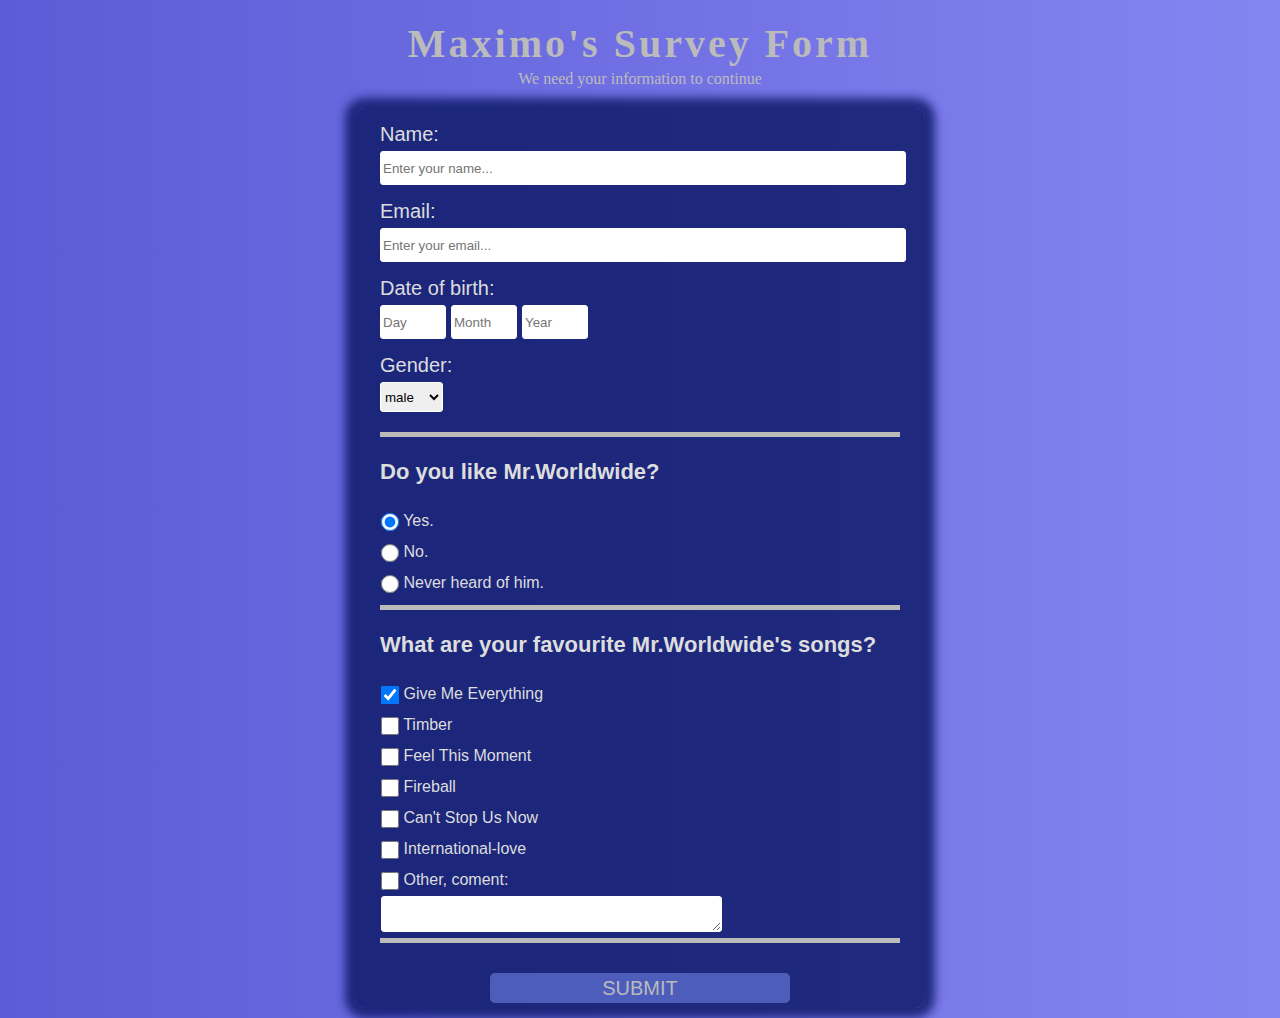
<file: Survey form/index.html>
<!DOCTYPE html>

<html lang="en">
  <head>
    <title>Survey Form</title>
    <meta charset="utf-8">
    <link href="css/style.css" rel="stylesheet" />
	<meta name="viewport" content="width=device-width, intial-scale=1">
  </head>
  <body>
    <header>
      <h1 id="title">Maximo's Survey Form</h1>
      <p id="description">We need your information to continue</p>
    </header>
    <div class="form">
      <form id="survey-form">
      <div class="group">
        <label id="name-label" class="text">Name: <input id="name" type="text" name="name" placeholder="Enter your name..." required></label>
        <label id="email-label" class="text">Email: <input id="email" type="email" name="email" placeholder="Enter your email..." required></label>
        <label id="number-label" class="text">Date of birth: <br><input id="number" type="number" name="birth-date" min="1" max="31" placeholder="Day" required><input id="number1" type="number" name="birth-date" min="1" max="12" placeholder="Month" required><input id="number2" type="number" name="birth-date" min="1900" max="2022" placeholder="Year" required></label>
        <label class="text">Gender:<br> 
          <select id="dropdown">
            <option>male</option>
            <option>female</option>
          </select>
        </label>
      </div>
      <div class="group">
        <h3>Do you like Mr.Worldwide?</h3>
        <label class="pitbull"><input id="yes" type="radio" name="pitbull" value="Yes" checked> Yes.</label>
        <label class="pitbull"><input id="no" type="radio" name="pitbull" value="No"> No.</label>
        <label class="pitbull"><input id="unknown" type="radio" name="pitbull" value="Unknown"> Never heard of him.<br></label>
      </div>
      <div class="group">
        <h3>What are your favourite Mr.Worldwide's songs?</h3>
        <label class="song"><input id="give-me-everything" type="checkbox" name="song" value="Give-me-everything" checked> Give Me Everything</label>
        <label class="song"><input id="timber" type="checkbox" name="song" value="Timber"> Timber</label>
        <label class="song"><input id="feel-this-moment" type="checkbox" name="song" value="Feel-this-moment"> Feel This Moment</label>
        <label class="song"><input id="fireball" type="checkbox" name="song" value="Fireball"> Fireball</label>
        <label class="song"><input id="can't-stop-us-now" type="checkbox" name="song" value="Can't-stop-us-now"> Can't Stop Us Now</label>
        <label class="song"><input id="international-love" type="checkbox" name="song" value="International-love"> International-love</label>
        <label class="song"><input id="other" type="checkbox" name="song" value="Other"> Other, coment:<textarea name="other" rows="2" cols="40"></textarea></label>
      </div>
      <input id="submit" type="submit" value="Submit">
    </div>
  </body>
</html>
</file>
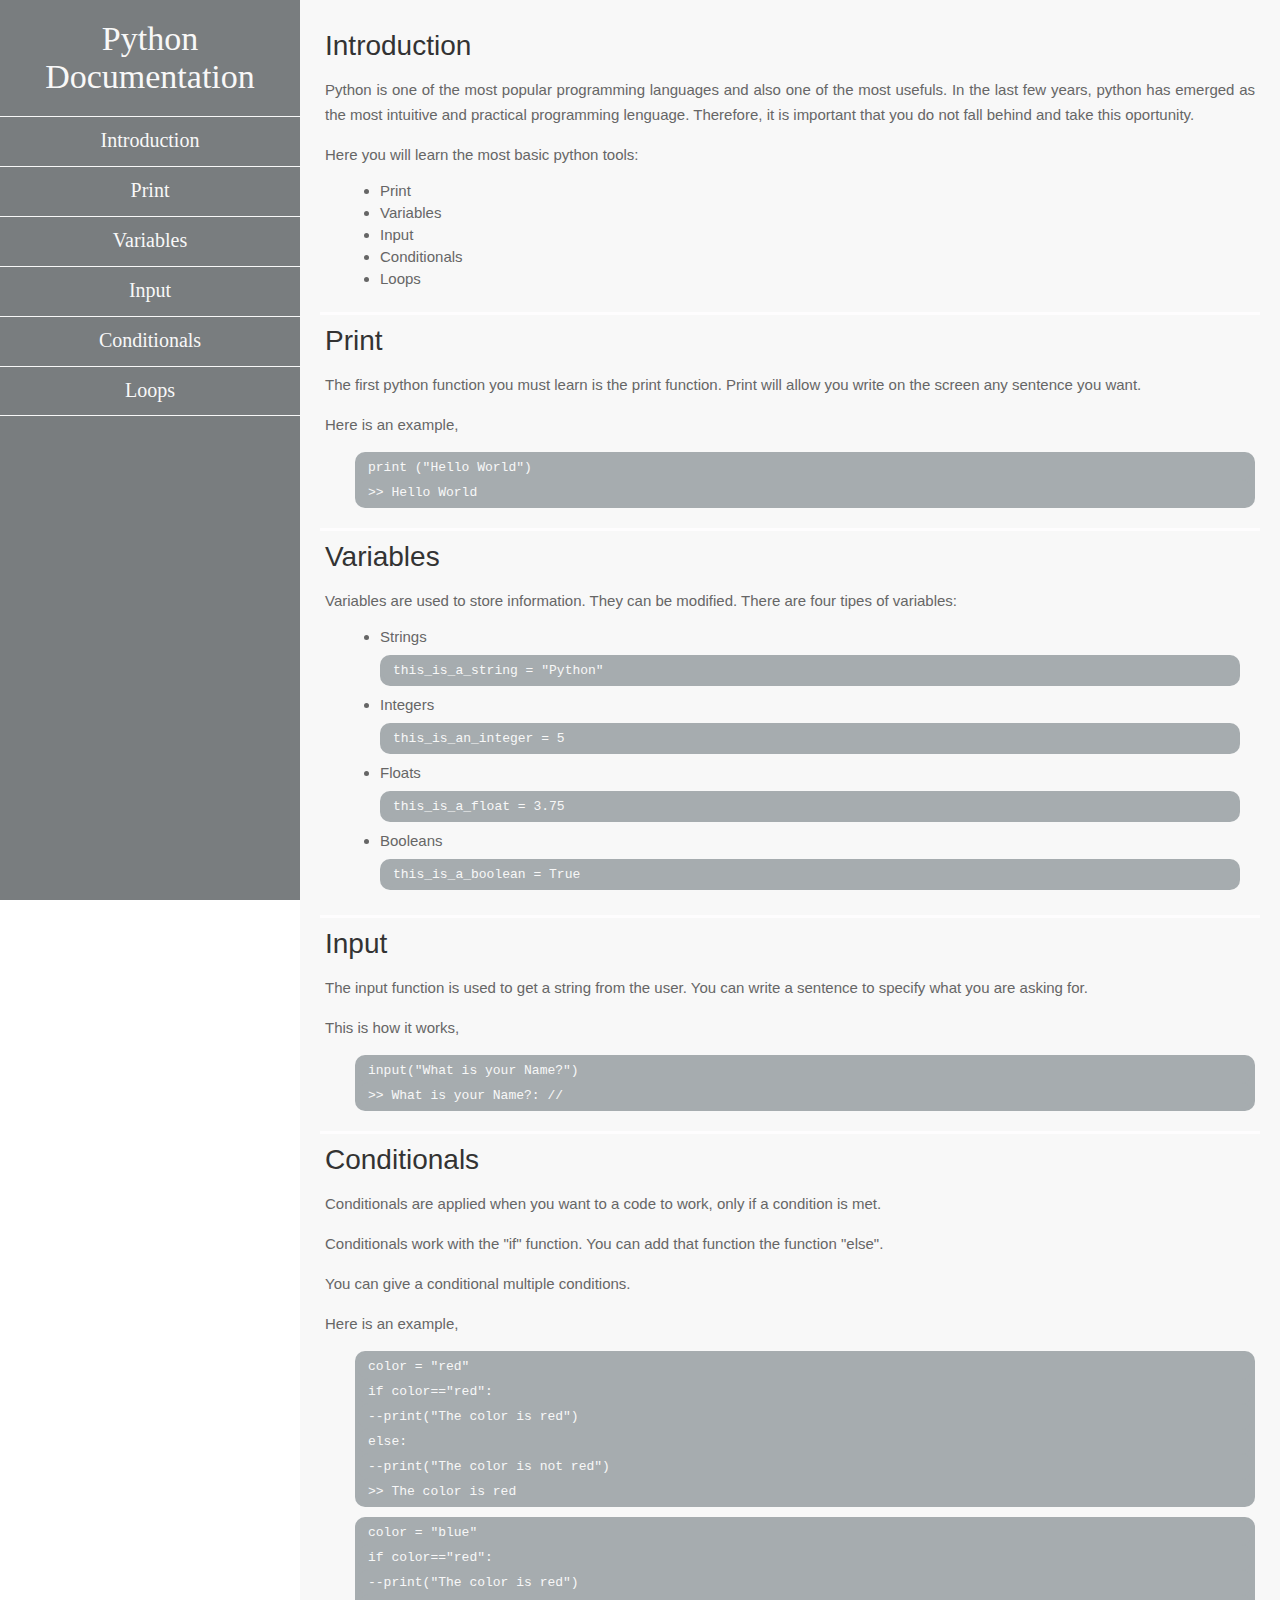
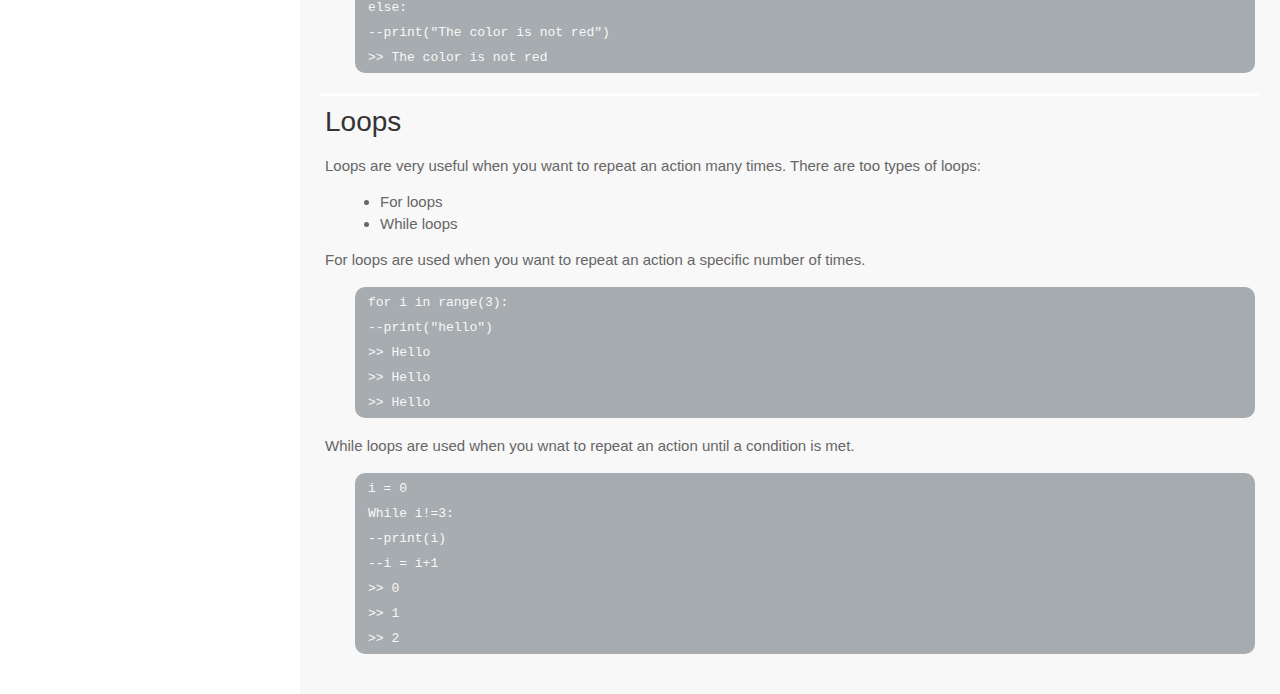
<file: Documentation page/documentation page.html>
<!DOCTYPE html>

<html lang="en">
  <head>
    <meta charset="UTF-8" />
    <meta name="viewport" content="width=device-width, initial-scale=1.0" />
    <link rel="stylesheet" href="styles.css" />
    <title>Technical Documentation Page</title>
  </head>
  <body>
    <main id="main-doc">
      <section class="main-section" id="Introduction">
        <header>Introduction</header>
        <article>
          <p>Python is one of the most popular programming languages and also one of the most usefuls. In the last few years, python has emerged as the most intuitive and practical programming lenguage. Therefore, it is important that you do not fall behind and take this oportunity.</p>
          <p>Here you will learn the most basic python tools:</p>
          <ul>
            <li>Print</li>
            <li>Variables</li>
            <li>Input</li>
            <li>Conditionals</li>
            <li>Loops</li>
          </ul>
        </article>
      </section>
      <section class="main-section" id="Print">
        <header>Print</header>
        <article>
          <p>The first python function you must learn is the print function. Print will allow you write on the screen any sentence you want.</p>
          <p>Here is an example,</p>
          <code >
            <p>print ("Hello World")
            </p>
            <p> >> Hello World</p>
          </code>
        </article>
      </section>
      <section class="main-section" id="Variables">
        <header>Variables</header>
        <article>
          <p>Variables are used to store information. They can be modified. There are four tipes of variables:</p>
          <ul>
            <li>Strings<code><p>this_is_a_string = "Python"</p></code></li>
            <li>Integers<code><p>this_is_an_integer = 5</p></code>
            <li>Floats<code><p>this_is_a_float = 3.75</p></code>
            <li>Booleans<code><p>this_is_a_boolean = True</p></code>
          </ul>
        </article>
      </section>
      <section class="main-section" id="Input">
        <header>Input</header>
        <article>
          <p>The input function is used to get a string from the user. You can write a sentence to specify what you are asking for.</p>
          <p>This is how it works,</p>
          <code>
            <p>input("What is your Name?")</p>
            <p> >> What is your Name?: //</p>
          </code>
        </article>
      </section>
      <section class="main-section" id="Conditionals">
        <header>Conditionals</header>
        <article>
          <p>Conditionals are applied when you want to a code to work, only if a condition is met.</p>
            <p>Conditionals work with the "if" function. You can add that function the function "else".</p>
            <p>You can give a conditional multiple conditions.</p>
            <p>Here is an example,</p>
          <code>
            <p>color = "red"</p>
            <p>if color=="red":</p>
            <p>--print("The color is red")</p>
            <p>else:</p>
            <p>--print("The color is not red")</p>
            <p >>> The color is red</p>
          </code>
          <code>
            <p>color = "blue"</p>
            <p>if color=="red":</p>
            <p>--print("The color is red")</p>
            <p>else:</p>
            <p>--print("The color is not red")</p>
            <p >>> The color is not red</p>
          </code>
        </article>
      </section>
      <section class="main-section" id="Loops">
        <header>Loops</header>
        <article>
          <p>Loops are very useful when you want to repeat an action many times. There are too types of loops:</p>
          <ul>
            <li>For loops</li>
            <li>While loops</li>
          </ul>
          <p>For loops are used when you want to repeat an action a specific number of times.</p>
          <code>
            <p>for i in range(3):</p>
            <p>--print("hello")</p>
            <p> >> Hello</p>
            <p> >> Hello</p>
            <p> >> Hello</p>
          </code>
          <p>While loops are used when you wnat to repeat an action until a condition is met.</p>
          <code>
            <p>i = 0
            <p>While i!=3:</p>
            <p>--print(i)</p>
            <p>--i = i+1</p>
            <p> >> 0</p>
            <p> >> 1</p>
            <p> >> 2</p>
          </code>
        </article>
      </section>
    </main>
    <nav id="navbar">
      <header>Python Documentation</header>
      <div id="links">
        <a class="nav-link" href="#Introduction">Introduction</a>
        <a class="nav-link" href="#Print">Print</a>
        <a class="nav-link" href="#Variables">Variables</a>
        <a class="nav-link" href="#Input">Input</a>
        <a class="nav-link" href="#Conditionals">Conditionals</a>
        <a class="nav-link" href="#Loops">Loops</a>
      </div>
    </nav>
  </body>
</html>
</file>
<file: Survey form/css/style.css>
body {
  background-image: linear-gradient( 90deg, #3333cccc, #6666eecc), url(https://images.unsplash.com/photo-1524661135-423995f22d0b?ixlib=rb-1.2.1&ixid=MnwxMjA3fDB8MHxwaG90by1wYWdlfHx8fGVufDB8fHx8&auto=format&fit=crop&w=1174&q=80);
  background-size: cover;
  margin: 0;
}

label {
  display: block;
}

input[name="birth-date"] {
  width: 60px;
}

textarea {
  display: block;
}

header {
  margin: 10px auto;
  text-align: center;
  max-width: 600px;
  min-width: 300px;
  
  color: #bbbbbb;
  padding: 5px 0;
 
}

h1 {
  margin: 5px 0 3px 0;
  font-size: 40px;
  font-family: coolvetica;
  letter-spacing: 3px;
}

p {
  margin: 2px 0 5px 0;
}

.group {
  max-width: 600px;
  min-widht: 300px;
  color: #dddddd;
  margin: 10px 15px;
  border-bottom: 5px solid #bbbbbb;
  padding-bottom: 5px;
}

label {
  font-size: 20px;
}

.form {
  background-color: #091663cc;
  box-shadow: 0 0 10px 10px #091663cc; 
  border-radius: 10px;
  margin: 10px auto;
  max-width: 550px;
  min-widht: 300px;
  padding: 5px 10px;
  font-family: sans-serif;
}

#name, #email {
  width: 100%;
  border-radius: 3px;
  border: 1px solid white;
}

input, select {
  height: 30px;
}

#name, #email, input[type="number"], select, textarea {
  border-radius: 3px;
  border: 1px solid white
}

.song, .pitbull {
  margin: 1px;
  padding: 0;
  vertical-align: middle;
  font-size: 16px;
}

input[type="checkbox"], input[type="radio"] {
  vertical-align: middle;
  margin: 0px;
  width: 18px;
}

.text {
  margin: 10px 0;
}

#name, #email, input[type="number"], select {
  margin: 5px 0;
}

input[type="number"] {
  margin-right: 5px;
}

h3{
  font-size: 22px;
}

input[type="submit"] {
  color: #bbbbbb;
  background-color: #4C5DBC;
  border: 3px solid #4C5DBC;
  border-radius: 5px;
  margin: 30px auto 0px auto;
  display: block;
  width: 300px;
  font-size: 20px;
  text-transform: uppercase;
  font-style: bold;
}
</file>
<file: Documentation page/styles.css>
* {
  scroll-behavior: smooth;
}

html {
  box-sizing: border-box;
}

*, *::after, *::before {
  box-sizing: inherit;
}

body {
  margin: 0;
}

#navbar {
  position: fixed;
  top: 0;
  left: 0;
  background-color:#797D7F;
  width: 300px;
  height: 100%;
}

#navbar header {
  margin: 20px auto;
  text-align: center;
  color: #f8f8f8;
  font-weight: normal;
  font-family: Verdana;
  font-size: 34px
}

#links {
  display: flex;
  flex-direction: column;
  flex-wrap: no-wrap;
  justify-content: center;
  align-items: center;
  width: 100%;
}

#links a {
  display: block;
  width: 100%;
  height: 50px;
  text-decoration: none;
  border-top: 1px solid #f8f8f8;
  text-align: center;
  margin: none;
  font-size: 20px;
  color: #f8f8f8;
  padding-top: 12px;
  font-family: Verdana;
}

#links a:last-of-type {
  border-bottom: 1px solid #f8f8f8;
}

#main-doc {
  position: absolute;
  left: 300px;
  padding: 20px;
  background-color: #f8f8f8;
  width: calc(100% - 300px);
}

.main-section {
  width: 100%;
  padding: 10px 5px;
  overflow: hidden;
  border-bottom: solid 3px #fefdfe;
}

.main-section:last-of-type {
  border-bottom: none;
}

header {
  font-size: 28px;
  font-family: sans-serif;
  font-weight: normal;
  color: #333333;
}

p:not(code p) {
  font-family: arial;
  font-size: 15px;
  line-height: 25px;
  text-align: justify;
}

ul {
  font-family: arial;
  font-size: 15px;
}

ul, p:not(code p) {
  color: #666666;
}

li {
  margin: 5px 1em;
}

code {
  display: block;
  text-align: left;
  background-color: #A6ACAF ;
  border-radius: 10px;
  padding: 3px;
  margin-left: 30px;
  margin-bottom: 10px
}

code p {
  background-color: inherit;
  width: 100%;
  padding: 0 10px;
  border-radius: inherit;
  line-height: 25px;
  color: #F8F8F8;
  margin: 0;
  font-size: 13px;
}

li code {
  margin-left: 0px;
  margin-top: 10px;
}

@media (max-width: 800px) {
  #main-doc {
    position: absolute;
    width: 100%;
    left: 0;
    top: 300px;
  }

  #navbar {
    position: absolute;
    top: 0;
    height: 300px;
    width: 100%;
  }

  #links {
    display: block;
    height: 200px;
    overflow: auto;
  }
  
  #links a {
    position: relative;
    height: 50px;
  }
}
</file>
